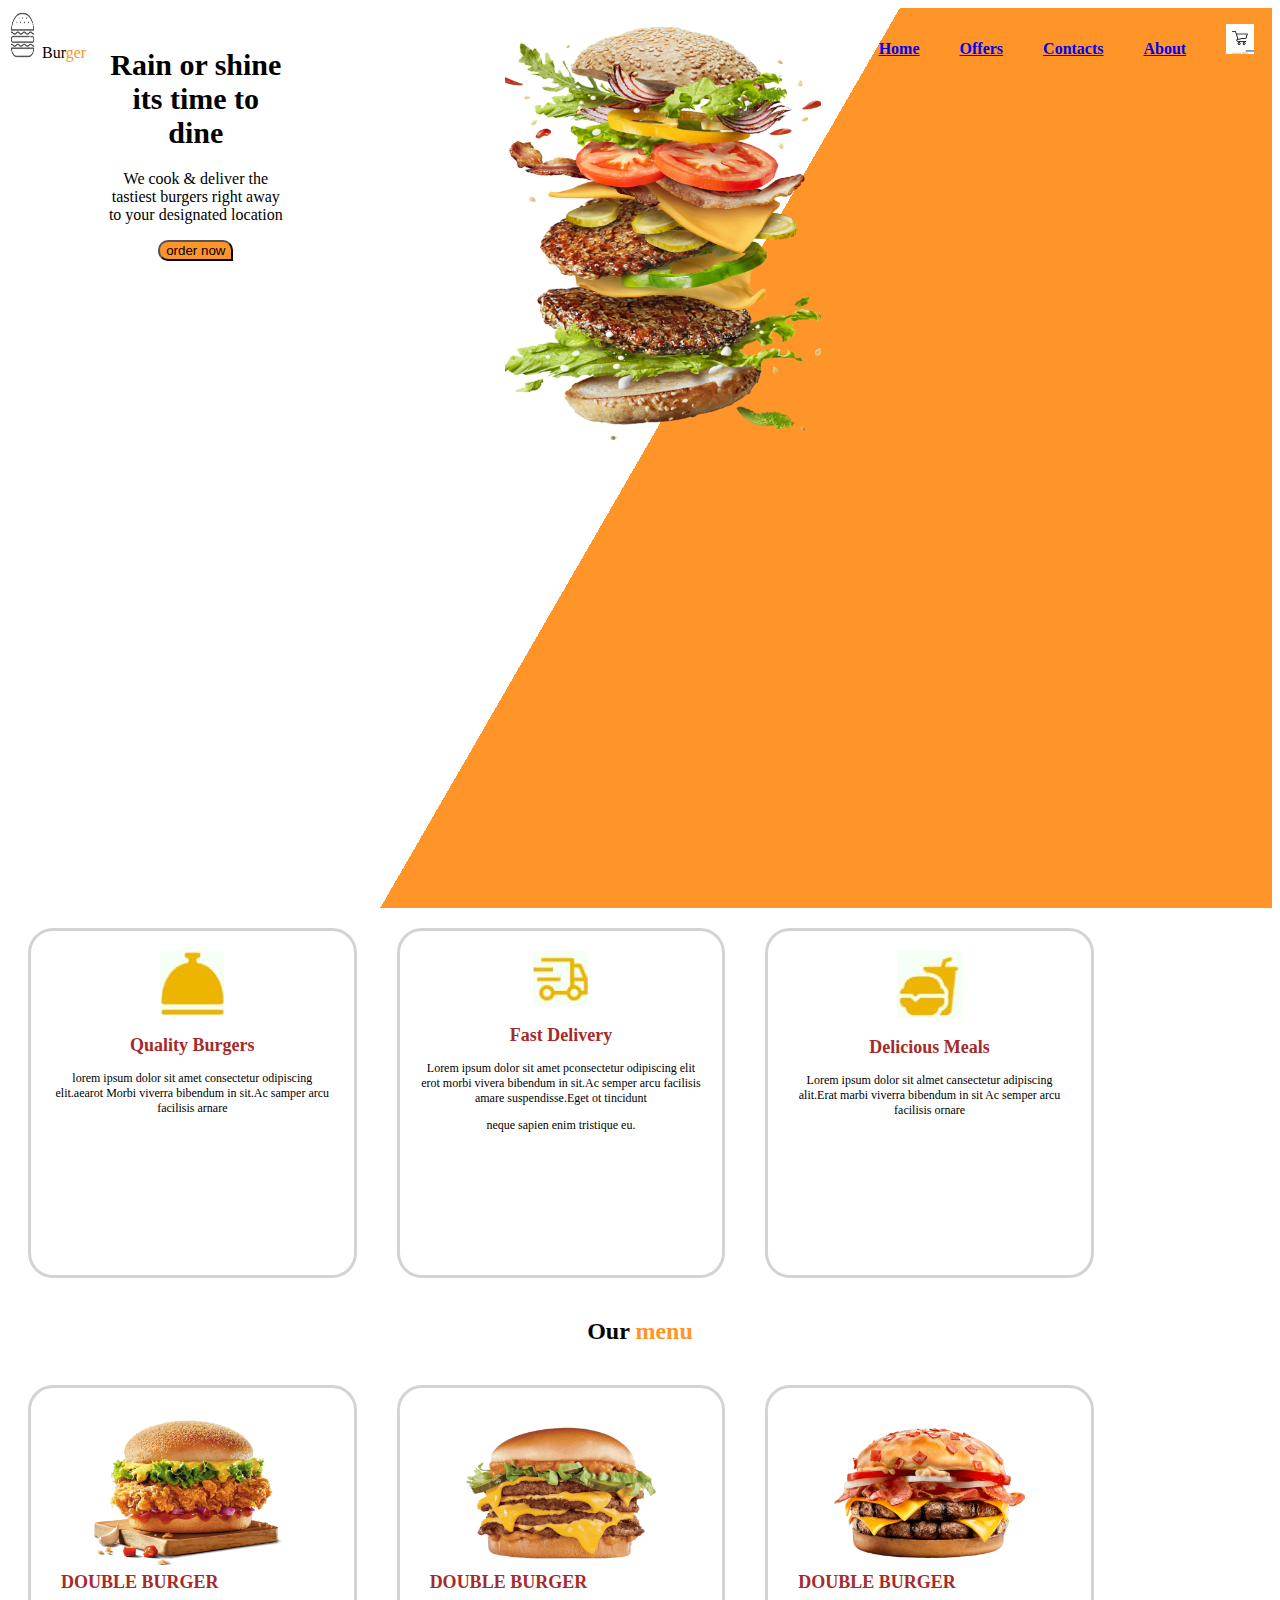
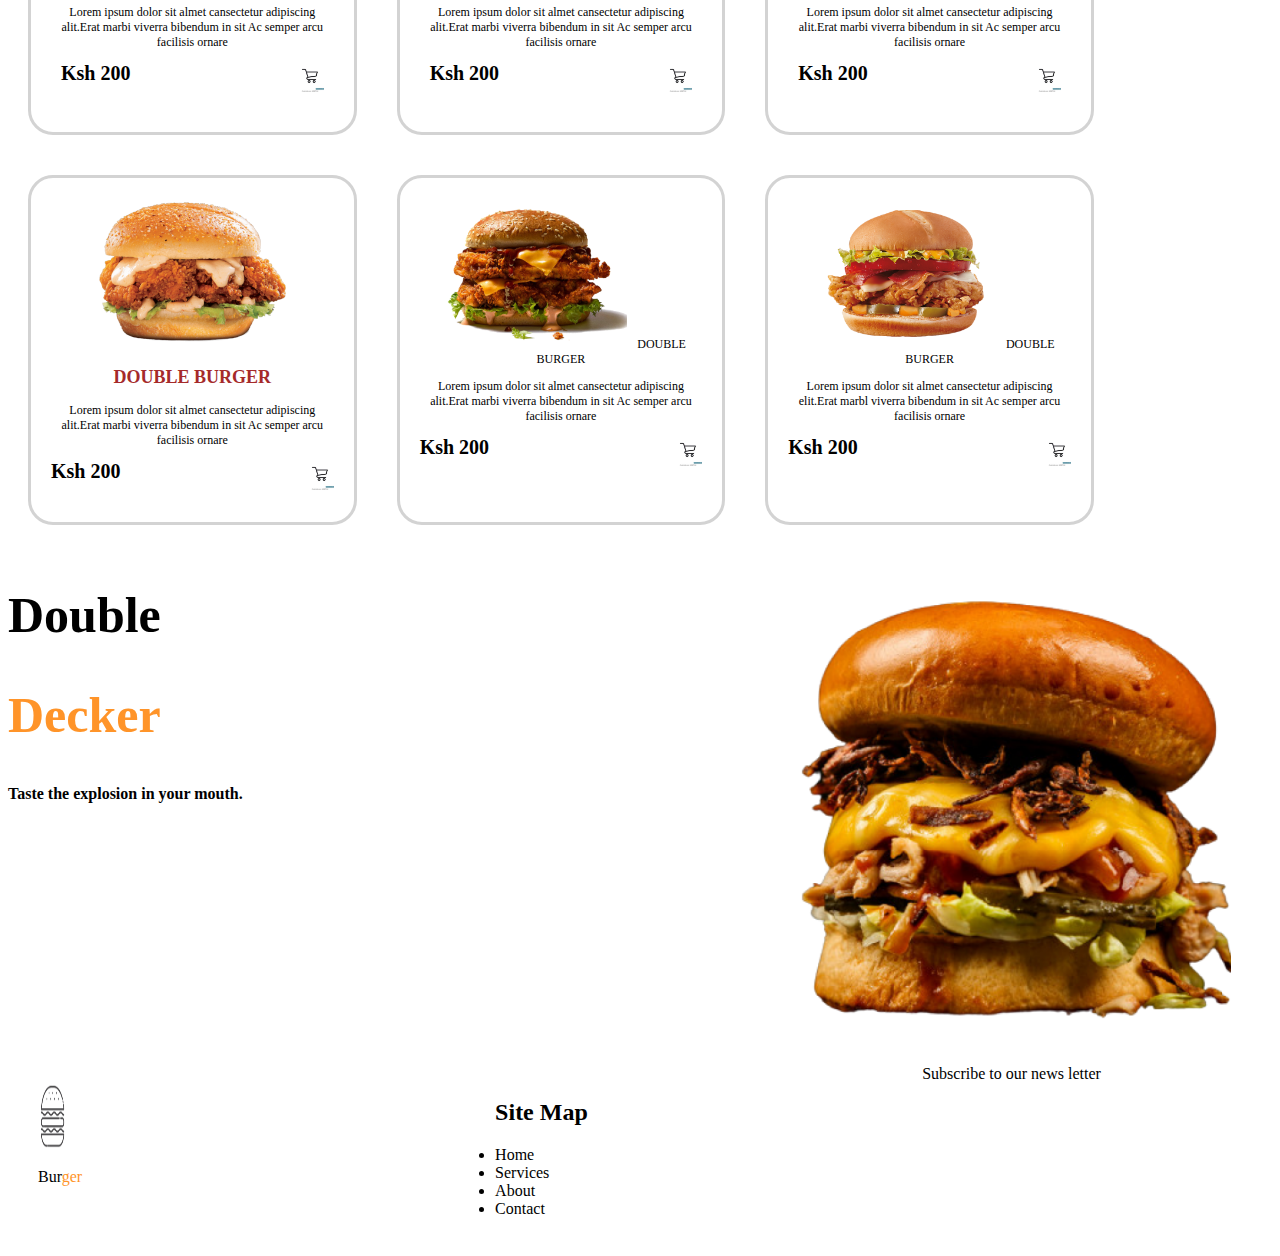
<file: index.html>
<!DOCTYPE html>
<html>
  <head>
    <title>Restaurant Website</title>
    <link rel="stylesheet" href="index.css">
  </head>
  <header>

      <div class="part1"> 
         <div class="logo">
            <td><img src="./images/logo.png" height="50px" width="30"></a>
            <td>Bur<span>ger</span></td>
          </div>

          <div class="list">

             <ul>

             <li><a href="index.html">Home</a></li>
             <li><a href="index.htmi">Offers</a></li>
             <li><a href="index.html">Contacts</a></li>
             <li><a href="index.html">About</a></li>
           <li><a><img src="./images/cart.jpeg" height="30"></a></li>
            </ul>
         </div>
      
          <div class="order">
              <div class="order1">
                 <h1 class="rain"> Rain or shine its time to dine</h1>
                 <p >We cook & deliver the tastiest burgers right away to your designated location</p>
                 <button>order now</button>
              </div>
                <div class="sweet"> 
                   <img src="./images/[CITYPNG 1.png"height="450">
               </div>

            </div>
       </div>
    
    </header>
    <body>
        





      <div id="container">
          <div class="col1">
             <img src="./images/IMG-20220123-WA0018.jpg">
             <h2 class="quality">Quality Burgers</h2>
             <p>lorem ipsum dolor sit amet consectetur odipiscing elit.aearot Morbi viverra bibendum in sit.Ac samper arcu facilisis arnare</p>
      
    
            </div>
           <div class=col2>
              <img src="./images/IMG-20220123-WA0019.jpg">
              <h2 class="quality">Fast Delivery</h2>
              <P>Lorem ipsum dolor sit amet pconsectetur odipiscing elit erot morbi vivera bibendum in sit.Ac semper arcu facilisis amare suspendisse.Eget ot tincidunt</p>
               neque sapien enim tristique eu.</p>

            </div>

            <div class="col3">
              <img src="./images/IMG-20220123-WA0020.jpg" >
              <h2 class="quality">Delicious Meals</h2>
              <p>Lorem ipsum dolor sit almet cansectetur adipiscing alit.Erat marbi viverra bibendum in sit Ac semper arcu facilisis ornare</p>
        
            </div>

        </div>




        <h2 class="head">Our <span>menu</span></h2>

        <div id="variety">
            <div class="variety1">
             <img src="./images/SeekPng 2.png" height="150">
             <h2 class="double">DOUBLE BURGER</h2>
             <p>Lorem ipsum dolor sit almet cansectetur adipiscing alit.Erat marbi viverra bibendum in sit Ac semper arcu facilisis ornare</p>
              <div class="price">
                  <div>Ksh 200 </div>
                  <div><img src="./images/cart.jpeg" height="30"></div>

              </div>

            </div>
           <div class="variety2">
                <img src="./images/SeekPng 1.png " height="150">
                <h2 class="double">DOUBLE BURGER</h2>
                <p>Lorem ipsum dolor sit almet cansectetur adipiscing alit.Erat marbi viverra bibendum in sit Ac semper arcu facilisis ornare</p>
             
             <div class="price">
                 <div>Ksh 200</div>
                 <div><img src="./images/cart.jpeg" height="30"></div>
             </div>
            </div>
               


            <div class="variety3">
                <img src="./images/SeekPng 3.png" height="150">
                <h2 class="double">DOUBLE BURGER</h2>
                <p>Lorem ipsum dolor sit almet cansectetur adipiscing alit.Erat marbi viverra bibendum in sit Ac semper arcu facilisis ornare</p>
                <div class="price">
                    <div>Ksh 200</div>
                    <div><img src="./images/cart.jpeg" height="30"></div>
            
    
                </div>
            </div>
        </div>

        <div class="continuation">
            <div class="cont1">
                <img src="./images/SeekPng 4.png" height="150">
                <h2 class="var">DOUBLE BURGER</h2>
                <p>Lorem ipsum dolor sit almet cansectetur adipiscing alit.Erat marbi viverra bibendum in sit Ac semper arcu facilisis ornare</p>
                <div class="price">
                    <div>Ksh 200</div>
                    <div><img src="./images/cart.jpeg" height="30"></div>
            
    
                </div>
            </div>

            <div class="cont2">
                <img src="./images/SeekPng 5.png" height="150
                <h2 class="var">DOUBLE BURGER</h2>
                <p>Lorem ipsum dolor sit almet cansectetur adipiscing alit.Erat marbi viverra bibendum in sit Ac semper arcu facilisis ornare</p>
                <div class="price">
                    <div>Ksh 200</div>
                    <div><img src="./images/cart.jpeg" height="30"></div>
            
    
                </div>
            </div>

            <div class="cont3">
                <img src="./images/SeekPng 6.png" height="150>
                <h2 class="var">DOUBLE BURGER</h2>
                <p>Lorem ipsum dolor sit almet cansectetur adipiscing elit.Erat marbl viverra bibendum in sit Ac semper arcu facilisis ornare</p>
                <div class="price">
                    <div>Ksh 200</div>
                    <div><img src="./images/cart.jpeg" height="30"></div>
            
    
                </div>
            </div>
                                 
        </div>

        <div class="double">
            <div class="double1">
               <h2 class="icon"><strong>Double</strong>  </h2>
                <h2 class="icon1">Decker</h2>
                <p class="icon3">Taste the explosion in your mouth.</p>
            </div>

            <div class="double2">
                <img src="./images/double-check2.png" height="500" >

            </div>
        </div>

        <div class="last">
            
        </div>

        <div class="footer"> 
            <div class="blogo"> 
                <img src="./images/logo.png" height="50%" width="30">
                <p>Bur<span>ger</span></p>
            </div>

                
            <div class="site">
                    <h2>Site Map</h2>
                    <li>Home</li>
                    <li>Services</li>
                    <li>About</li>
                    <li>Contact</li>
             </div>
                  <div class="subscribe">
                        <p>Subscribe to our news letter</p>
                 </div>

        </div>
            

 </body>
</html>
</file>
<file: index.css>
header{
    background-image: linear-gradient(120deg,white 50%,#ff9429 50%);
    height: 100vh;

    

}
   
.logo{
    float: left;
    font-size: 16px;
   
}

span{
    color: #ff9429;
}

.list{
    float: right;
    display: inline;
}
ul li a:hover{
    color: white;
}


ul li{
    padding: 18px;
    margin: 0;
    list-style:none;
    font-weight:bold;
    text-decoration: none;
    display:inline;
    
    
}



.order{
    display: flex;
    flex-direction: row;
    justify-content: space-between;


}
.sweet{
        float: right;
        display: flex;
        flex-direction: row;
        right: 100%;
        align-items: flex-end;
        margin-left: 200px;
}

button{
    border-radius: 10px 10px 0;
    background-color: #ff9429;
}
.order1{
float: left;
text-align: center;
padding: 20px;
border-start-end-radius: 20%;

   
}

.rain{
    font-size: 30px;
    float: left;
    text-align: center;

    
    
}
p.rain1{
    font-size: 20px;
    float: left;
}

#container{
    width: 100%;
    height: auto;
    margin: 0;
    display: flex;
    background-attachment: rgb(240, 250, 250);
    
}
.col1, .col2, .col3{
    width: 26%;
    float: left;
    margin: 20px;
    padding: 20px;
    height: 350px;
    box-sizing: border-box;
    border-style: solid;
    border-color: lightgrey;
    text-align: center;
    font-size: 12px;
    border-radius: 25px;

}
#variety{
    width: 100%;
    height: auto;
    display: flex;
    margin: 0%;
}
.variety1, .variety2, .variety3{
    width: 26%;
    float: left;
    margin: 20px;
    
    padding: 30px;
    height: 350px;
    box-sizing: border-box;
    border-style: solid;
    border-color: lightgrey;
    text-align: center;
    font-size: 12px;
    border-radius: 25px;
    
}
.continuation{
    width: 100%;
    height: auto;
    display: flex;
    margin: 0%;
}
.cont1, .cont2, .cont3{
    width: 26%;
    float: left;
    margin: 20px;
    padding: 20px;
    height: 350px;
    box-sizing: border-box;
    border-style: solid;
    border-color: lightgrey;
    text-align: center;
    font-size: 12px;
    border-radius: 25px;

}

h2.head{
    text-align: center;
    
}
.double{
    font-weight: bold;
    color:brown;
}
.var{
    font-weight: bold;
    color: brown;
    font-size: 18px;
}
h2.quality{
    font-weight: bold;
    color: brown;

}
.double{
    width: 100%;
    height: auto;
    display: flex;
    margin: 0%;
}
.double1 ,.double2{
    width: 50%;
    

}
.icon{

    color: black;
    font-size: 50px;
}
.icon1{

    color: #ff9429;
    font-size: 50px;
}
p.icon3{
    color:black
    
}
div.last{
    width: 100%;
}
div.footer{
    width: 100%;
    display: flex;
    height: auto;
    margin: 0%;

}
div.blogo, .site, .home{
    width: 33%;
    float: left;
    margin: 20px;
    padding: 10px;
    height: auto;
    box-sizing: border-box;

}
.price{
    display: flex;
    justify-content: space-between;
    font-weight: bold;
    font-size: 20px;


}
.last{
    background-color: #ff9429;
    width: 100%;
    height: 200;
}
</file>
